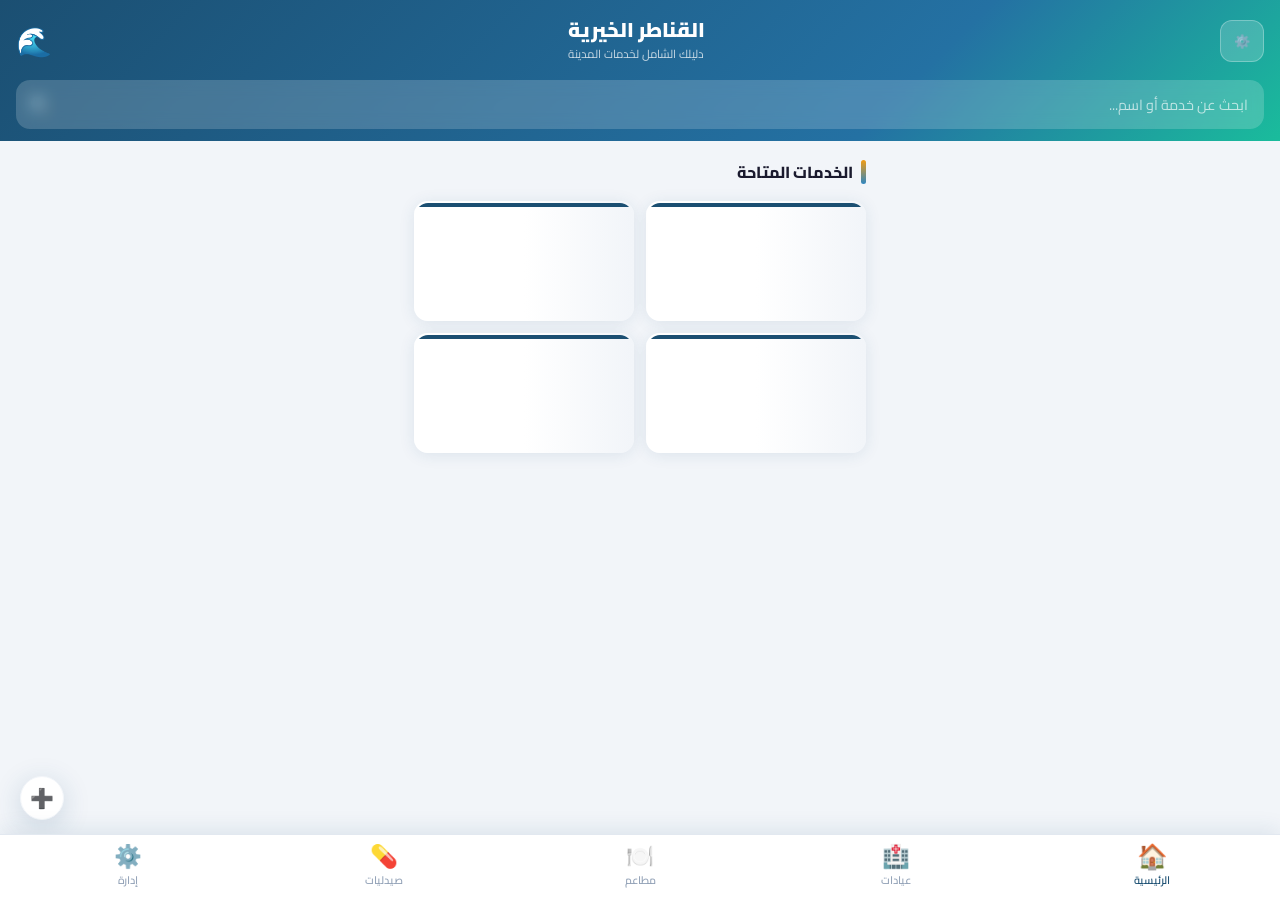
<file: index_old.html>
<!DOCTYPE html>
<html lang="ar" dir="rtl">
<head>
  <meta charset="UTF-8"/>
  <meta name="viewport" content="width=device-width, initial-scale=1.0, viewport-fit=cover"/>

  <meta name="description" content="دليل خدمات مدينة القناطر الخيرية - أطباء، عيادات، صيدليات، مطاعم، وكافيهات"/>

  <!-- Open Graph -->
  <meta property="og:title" content="القناطر الخيرية - دليل الخدمات"/>
  <meta property="og:description" content="دليل خدمات مدينة القناطر الخيرية - عيادات، صيدليات، مطاعم، وأكثر"/>

  <meta property="og:image" content="https://nasser2009swe.github.io/qanater/css/1.jpg"/>
<meta property="og:image:type" content="image/jpeg"/>


  
  <meta property="og:url" content="https://nasser2009swe.github.io/qanater/"/>
  <meta property="og:type" content="website"/>
  <meta property="og:locale" content="ar_AR"/>

  <!-- Twitter -->
  <meta name="twitter:card" content="summary_large_image"/>
  <meta name="twitter:title" content="القناطر الخيرية - دليل الخدمات"/>
  <meta name="twitter:description" content="دليل خدمات مدينة القناطر الخيرية - عيادات، صيدليات، مطاعم، وأكثر"/>
  <meta name="twitter:image" content="https://nasser2009swe.github.io/qanater/css/file_00000000cb8871f489ffe8ab74737f16.png"/>

  <meta name="theme-color" content="#1B4F72"/>
  <meta name="apple-mobile-web-app-capable" content="yes"/>
  <meta name="apple-mobile-web-app-status-bar-style" content="black-translucent"/>
  <meta name="apple-mobile-web-app-title" content="قناطر"/>

  <link rel="manifest" href="manifest.json"/>
  <title>القناطر الخيرية - دليل الخدمات</title>

  <link rel="stylesheet" href="css/style.css"/>
  <link href="https://fonts.googleapis.com/css2?family=Cairo:wght@400;600;700;900&display=swap" rel="stylesheet"/>
</head>

<body>

  <!-- Header -->
  <header class="header">
    <div class="header-content">
      <div class="header-top">
        <a href="admin/login.html" class="admin-btn" title="لوحة التحكم">⚙️</a>

        <div class="header-title">
          <h1>القناطر الخيرية</h1>
          <p>دليلك الشامل لخدمات المدينة</p>
        </div>

        <div class="header-icon">🌊</div>
      </div>

      <div class="search-box">
        <input type="search" id="searchInput" placeholder="ابحث عن خدمة أو اسم..." autocomplete="off"/>
      </div>
    </div>
  </header>

  <!-- Main -->
  <main class="main-content">
    <div class="section-title">
      <span class="section-dot"></span>
      <h2 id="homeSectionTitle">الخدمات المتاحة</h2>
    </div>

    <div class="services-grid" id="servicesGrid">
      <div class="service-card skeleton" style="height:120px;"></div>
      <div class="service-card skeleton" style="height:120px;"></div>
      <div class="service-card skeleton" style="height:120px;"></div>
      <div class="service-card skeleton" style="height:120px;"></div>
    </div>

    <div class="listings-grid hidden" id="searchResultsGrid"></div>

    <div class="no-results hidden" id="noResults">
      <div class="no-results-icon">🔍</div>
      <p>لا توجد نتائج مطابقة</p>
    </div>
  </main>

  <!-- Bottom Navigation -->
  <nav class="bottom-nav">
    <a href="index.html" class="nav-btn active">
      <span class="nav-icon">🏠</span>
      <span>الرئيسية</span>
    </a>

    <a href="pages/service.html?id=clinics" class="nav-btn">
      <span class="nav-icon">🏥</span>
      <span>عيادات</span>
    </a>

    <a href="pages/service.html?id=restaurants" class="nav-btn">
      <span class="nav-icon">🍽️</span>
      <span>مطاعم</span>
    </a>

    <a href="pages/service.html?id=pharmacies" class="nav-btn">
      <span class="nav-icon">💊</span>
      <span>صيدليات</span>
    </a>

    <a href="admin/login.html" class="nav-btn">
      <span class="nav-icon">⚙️</span>
      <span>إدارة</span>
    </a>
  </nav>

  <!-- Ad Popup -->
  <div id="adOverlay" class="ad-overlay">
    <div id="adModal" class="ad-modal">

      <button class="ad-close" onclick="closeAd()">✕</button>

      <div id="adImage" class="ad-image-wrap" style="display:none">
        <img alt=""/>
      </div>

      <div class="ad-body">
        <h2 id="adTitle" class="ad-title"></h2>
        <p id="adDesc" class="ad-desc"></p>
      </div>

      <div id="adDots" class="ad-dots"></div>

      <div id="adNav" class="ad-nav" style="display:none">
        <button id="adPrev" class="ad-nav-btn">‹</button>
        <button id="adNext" class="ad-nav-btn">›</button>
      </div>

      <a id="adLink" href="#" class="ad-link-btn" style="display:none" target="_blank"></a>

      <button class="ad-dismiss" onclick="closeAd()">متابعة الموقع</button>

    </div>
  </div>

  <script src="js/app.js"></script>
  <script src="js/ads.js"></script>
  <script src="js/ui.js"></script>

  <script>
    if ('serviceWorker' in navigator) {
      window.addEventListener('load', () => {
        navigator.serviceWorker.register('/qanater/sw.js')
          .then(reg => console.log('SW registered!', reg))
          .catch(err => console.log('SW registration failed', err));
      });
    }
  </script>

</body>
</html>
</file>
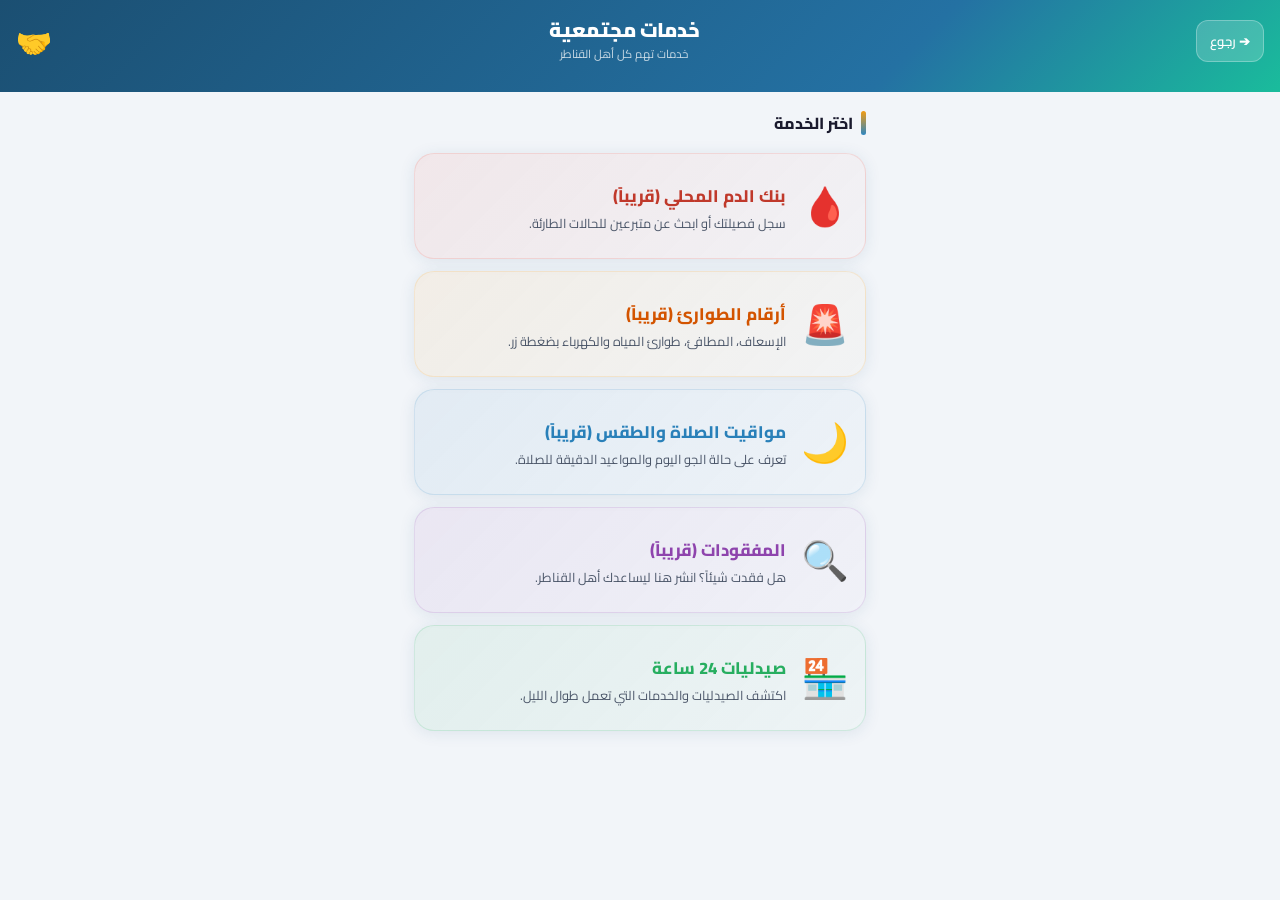
<file: pages/extra.html>
<!DOCTYPE html>
<html lang="ar" dir="rtl">
<head>
  <meta charset="UTF-8"/>
  <meta name="viewport" content="width=device-width, initial-scale=1.0, viewport-fit=cover"/>
  <title>خدمات مجتمعية - القناطر الخيرية</title>
  <link rel="stylesheet" href="../css/style.css"/>
  <link href="https://fonts.googleapis.com/css2?family=Cairo:wght@400;600;700;900&display=swap" rel="stylesheet"/>
  <style>
    /* Add slight scale effect */
    .extra-card {
      transition: var(--transition);
      text-decoration: none;
      display: flex;
      align-items: center;
      gap: 15px;
      padding: 16px;
      border-radius: var(--radius);
      box-shadow: var(--shadow);
    }
    .extra-card:active {
      transform: scale(0.96);
    }
  </style>
</head>
<body>
  
  <header class="header">
    <div class="header-content">
      <div class="header-top">
        <a href="../index.html" class="back-btn">➔ رجوع</a>
        <div class="header-title">
          <h1>خدمات مجتمعية</h1>
          <p>خدمات تهم كل أهل القناطر</p>
        </div>
        <div class="header-icon">🤝</div>
      </div>
    </div>
  </header>

  <main class="main-content" style="padding-bottom: 40px;">
    
    <div class="section-title">
      <span class="section-dot"></span>
      <h2>اختر الخدمة</h2>
    </div>

    <div style="display: flex; flex-direction: column; gap: 12px; margin-top: 15px;">
      
      <!-- Blood Bank -->
      <a href="#" class="extra-card" style="background: linear-gradient(135deg, rgba(231,76,60,0.08), rgba(231,76,60,0.02)); border: 1px solid rgba(231,76,60,0.15);">
        <div style="font-size: 2.4rem;">🩸</div>
        <div>
          <h3 style="font-size: 1.05rem; color: #c0392b; font-weight: 800; margin-bottom: 3px;">بنك الدم المحلي (قريباً)</h3>
          <p style="font-size: 0.8rem; color: var(--text-mid); line-height: 1.4;">سجل فصيلتك أو ابحث عن متبرعين للحالات الطارئة.</p>
        </div>
      </a>

      <!-- Emergency -->
      <a href="#" class="extra-card" style="background: linear-gradient(135deg, rgba(243,156,18,0.08), rgba(243,156,18,0.02)); border: 1px solid rgba(243,156,18,0.15);">
        <div style="font-size: 2.4rem;">🚨</div>
        <div>
          <h3 style="font-size: 1.05rem; color: #d35400; font-weight: 800; margin-bottom: 3px;">أرقام الطوارئ (قريباً)</h3>
          <p style="font-size: 0.8rem; color: var(--text-mid); line-height: 1.4;">الإسعاف، المطافئ، طوارئ المياه والكهرباء بضغطة زر.</p>
        </div>
      </a>

      <!-- Weather & Prayer -->
      <a href="#" class="extra-card" style="background: linear-gradient(135deg, rgba(41,128,185,0.08), rgba(41,128,185,0.02)); border: 1px solid rgba(41,128,185,0.15);">
        <div style="font-size: 2.4rem;">🌙</div>
        <div>
          <h3 style="font-size: 1.05rem; color: #2980b9; font-weight: 800; margin-bottom: 3px;">مواقيت الصلاة والطقس (قريباً)</h3>
          <p style="font-size: 0.8rem; color: var(--text-mid); line-height: 1.4;">تعرف على حالة الجو اليوم والمواعيد الدقيقة للصلاة.</p>
        </div>
      </a>

      <!-- Lost and Found -->
      <a href="#" class="extra-card" style="background: linear-gradient(135deg, rgba(142,68,173,0.08), rgba(142,68,173,0.02)); border: 1px solid rgba(142,68,173,0.15);">
        <div style="font-size: 2.4rem;">🔍</div>
        <div>
          <h3 style="font-size: 1.05rem; color: #8e44ad; font-weight: 800; margin-bottom: 3px;">المفقودات (قريباً)</h3>
          <p style="font-size: 0.8rem; color: var(--text-mid); line-height: 1.4;">هل فقدت شيئاً؟ انشر هنا ليساعدك أهل القناطر.</p>
        </div>
      </a>

      <!-- 24/7 Pharmacies -->
      <a href="service.html?id=pharmacies" class="extra-card" style="background: linear-gradient(135deg, rgba(39,174,96,0.08), rgba(39,174,96,0.02)); border: 1px solid rgba(39,174,96,0.15);">
        <div style="font-size: 2.4rem;">🏪</div>
        <div>
          <h3 style="font-size: 1.05rem; color: #27ae60; font-weight: 800; margin-bottom: 3px;">صيدليات 24 ساعة</h3>
          <p style="font-size: 0.8rem; color: var(--text-mid); line-height: 1.4;">اكتشف الصيدليات والخدمات التي تعمل طوال الليل.</p>
        </div>
      </a>

    </div>

  </main>
</body>
</html>
</file>
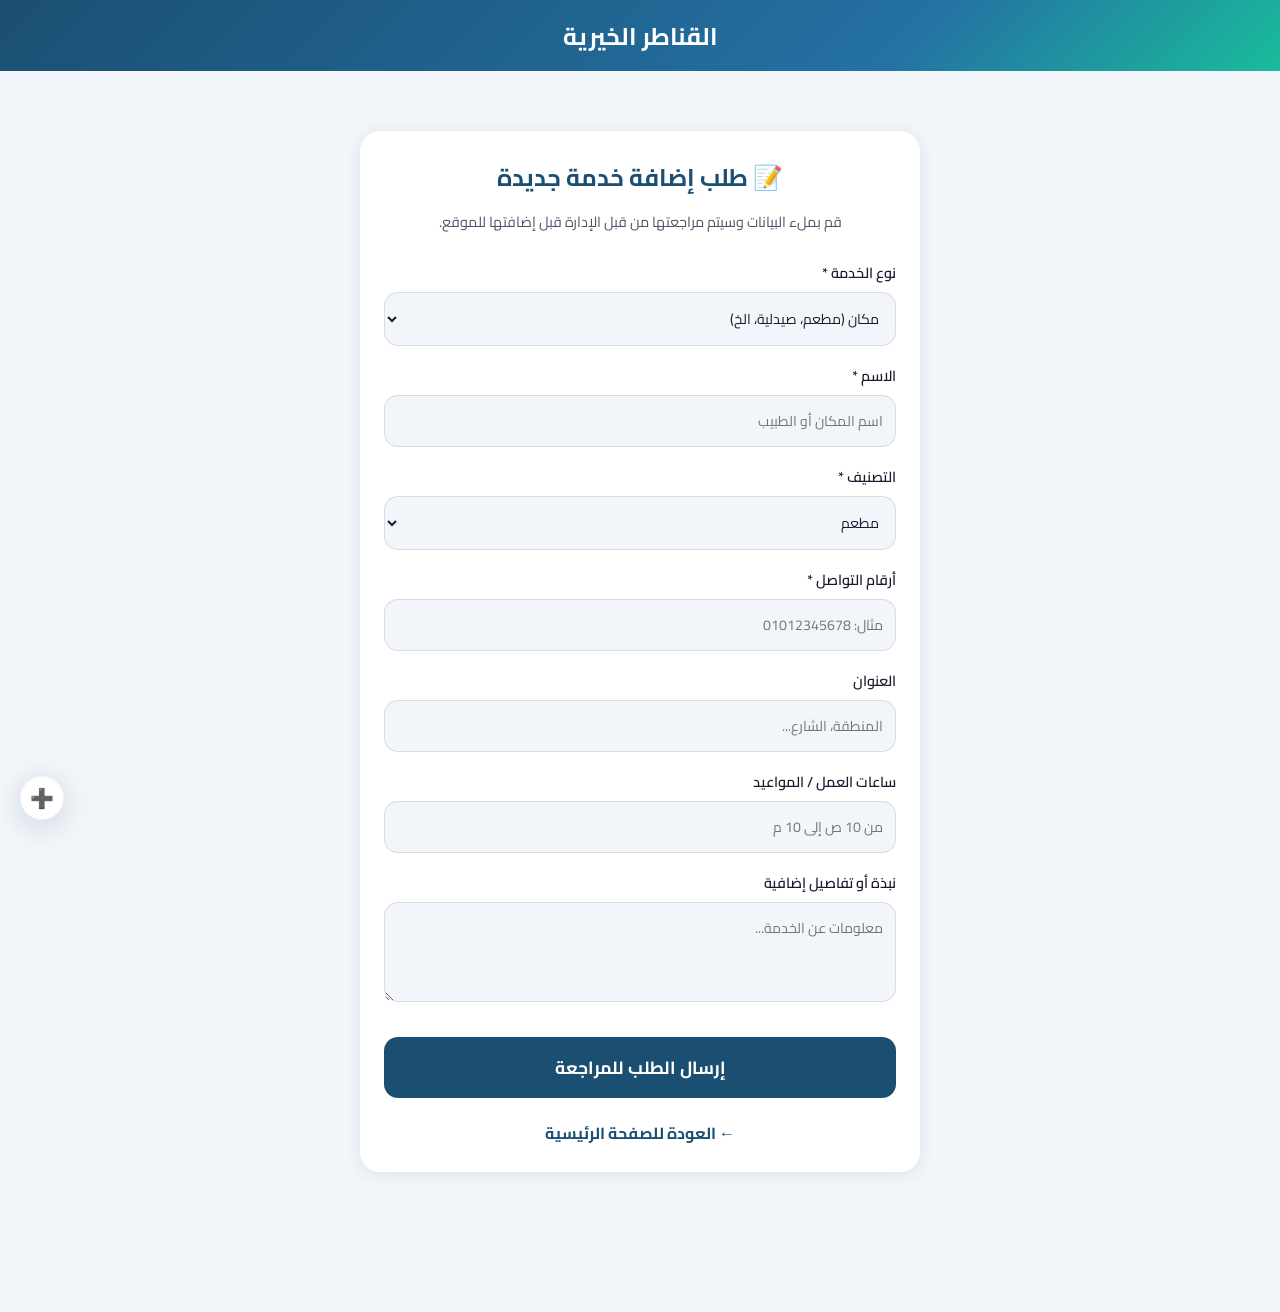
<file: pages/request.html>
<!DOCTYPE html>
<html lang="ar" dir="rtl">
<head>
  <meta charset="UTF-8"/>
  <meta name="viewport" content="width=device-width, initial-scale=1.0, viewport-fit=cover"/>
  <title>تقديم طلب إضافة - القناطر الخيرية</title>
  <link rel="stylesheet" href="../css/style.css"/>
  <link href="https://fonts.googleapis.com/css2?family=Cairo:wght@400;600;700;900&display=swap" rel="stylesheet"/>
  <link rel="manifest" href="../manifest.json"/>
  <style>
    .request-container {
      max-width: 600px;
      margin: 40px auto;
      padding: 20px;
    }
    .request-card {
      background: var(--card-bg);
      border-radius: var(--radius);
      padding: 24px;
      box-shadow: var(--shadow);
    }
    .request-header {
      text-align: center;
      margin-bottom: 24px;
    }
    .request-header h2 {
      color: var(--primary);
      margin-bottom: 8px;
    }
    .request-header p {
      color: var(--text-mid);
      font-size: 0.9rem;
    }
    .form-group {
      margin-bottom: 16px;
    }
    .form-label {
      display: block;
      margin-bottom: 6px;
      font-weight: 600;
      color: var(--text-dark);
      font-size: 0.9rem;
    }
    .form-input, .form-select, .form-textarea {
      width: 100%;
      padding: 12px;
      border: 1px solid rgba(0,0,0,0.1);
      border-radius: var(--radius-sm);
      font-family: inherit;
      background: var(--bg);
      color: var(--text-dark);
    }
    body.dark-mode .form-input, body.dark-mode .form-select, body.dark-mode .form-textarea {
      border-color: rgba(255,255,255,0.1);
    }
    .form-textarea {
      resize: vertical;
      min-height: 100px;
    }
    .btn-submit {
      width: 100%;
      background: var(--primary);
      color: #fff;
      border: none;
      padding: 14px;
      border-radius: var(--radius-sm);
      font-size: 1.1rem;
      font-family: inherit;
      font-weight: bold;
      cursor: pointer;
      transition: var(--transition);
      margin-top: 10px;
    }
    .btn-submit:hover {
      opacity: 0.9;
    }
    .alert-success {
      background: #E8F5E9;
      color: #2E7D32;
      padding: 16px;
      border-radius: var(--radius-sm);
      text-align: center;
      display: none;
      margin-top: 16px;
      font-weight: bold;
    }
    body.dark-mode .alert-success {
      background: rgba(46, 125, 50, 0.2);
    }
  </style>
</head>
<body>
  <header class="header">
    <div class="header-content" style="text-align: center;">
      <h1 style="color:white; font-size:1.5rem;">القناطر الخيرية</h1>
    </div>
  </header>

  <main class="request-container fade-in">
    <div class="request-card">
      <div class="request-header">
        <h2>📝 طلب إضافة خدمة جديدة</h2>
        <p>قم بملء البيانات وسيتم مراجعتها من قبل الإدارة قبل إضافتها للموقع.</p>
      </div>

      <div class="form-group">
        <label class="form-label">نوع الخدمة *</label>
        <select class="form-select" id="reqType" onchange="updateSpecialty()">
          <option value="place">مكان (مطعم، صيدلية، الخ)</option>
          <option value="doctor">طبيب / عيادة</option>
        </select>
      </div>

      <div class="form-group">
        <label class="form-label">الاسم *</label>
        <input type="text" class="form-input" id="reqName" placeholder="اسم المكان أو الطبيب"/>
      </div>

      <div class="form-group" id="specialtyGroup" style="display:none;">
        <label class="form-label">التخصص *</label>
        <select class="form-select" id="reqSpecialty">
          <option value="internal">طب باطني واطفال</option>
          <option value="dental">أسنان</option>
          <option value="bones">عظام</option>
          <option value="skin">جلدية</option>
          <option value="eyes">عيون</option>
          <option value="ent">أنف وأذن وحنجرة</option>
          <option value="women">نساء وتوليد</option>
          <option value="heart">قلب وأوعية دموية</option>
          <option value="brain">مخ وأعصاب ونفسية</option>
          <option value="speech">تخاطب وتعديل سلوك</option>
          <option value="surgery">جراحة عامة</option>
          <option value="physio">علاج طبيعي</option>
          <option value="chest">صدر وجهاز تنفسي</option>
          <option value="general">تخصصات أخرى</option>
        </select>
      </div>

      <div class="form-group" id="serviceIdGroup">
        <label class="form-label">التصنيف *</label>
        <select class="form-select" id="reqServiceId">
          <option value="restaurants">مطعم</option>
          <option value="pharmacies">صيدلية</option>
          <option value="labs">معمل تحاليل</option>
          <option value="radiology">مركز أشعة</option>
          <option value="cafes">كافيه</option>
          <option value="bakeries">مخبز/حلواني</option>
          <option value="gyms">جيم ورياضة</option>
          <option value="supermarkets">سوبر ماركت</option>
          <option value="nurseries">حضانات</option>
          <option value="schools">مدارس</option>
          <option value="beauty">صالون تجميل</option>
          <option value="travel">سياحة وسفر</option>
          <option value="clothing">محلات ملابس</option>
          <option value="electronics">إلكترونيات</option>
          <option value="other">أخرى</option>
        </select>
      </div>

      <div class="form-group">
        <label class="form-label">أرقام التواصل *</label>
        <input type="text" class="form-input" id="reqPhone" placeholder="مثال: 01012345678"/>
      </div>

      <div class="form-group">
        <label class="form-label">العنوان</label>
        <input type="text" class="form-input" id="reqAddress" placeholder="المنطقة، الشارع..."/>
      </div>

      <div class="form-group">
        <label class="form-label">ساعات العمل / المواعيد</label>
        <input type="text" class="form-input" id="reqSchedule" placeholder="من 10 ص إلى 10 م"/>
      </div>

      <div class="form-group">
        <label class="form-label">نبذة أو تفاصيل إضافية</label>
        <textarea class="form-textarea" id="reqAbout" placeholder="معلومات عن الخدمة..."></textarea>
      </div>

      <button class="btn-submit" onclick="submitRequest()">إرسال الطلب للمراجعة</button>

      <div id="successMsg" class="alert-success">
        ✅ تم إرسال طلبك بنجاح! سيتم مراجعته وإضافته قريباً.
      </div>
      
      <div style="text-align:center; margin-top: 20px;">
        <a href="../index.html" style="color:var(--primary); text-decoration:none; font-weight:bold;">← العودة للصفحة الرئيسية</a>
      </div>
    </div>
  </main>

  <script src="../js/ui.js"></script>
  <script>
    function updateSpecialty() {
      const type = document.getElementById('reqType').value;
      if (type === 'doctor') {
        document.getElementById('specialtyGroup').style.display = 'block';
        document.getElementById('serviceIdGroup').style.display = 'none';
      } else {
        document.getElementById('specialtyGroup').style.display = 'none';
        document.getElementById('serviceIdGroup').style.display = 'block';
      }
    }

    function submitRequest() {
      const type = document.getElementById('reqType').value;
      const name = document.getElementById('reqName').value.trim();
      const phone = document.getElementById('reqPhone').value.trim();
      
      if (!name || !phone) {
        alert('الرجاء إدخال الاسم ورقم التواصل');
        return;
      }

      const isDoctor = type === 'doctor';
      const typeLabel = isDoctor ? 'طبيب/عيادة' : 'مكان (خدمة)';
      
      const specialtySelect = document.getElementById('reqSpecialty');
      const serviceSelect = document.getElementById('reqServiceId');
      
      const categoryLabel = isDoctor 
        ? specialtySelect.options[specialtySelect.selectedIndex].text
        : serviceSelect.options[serviceSelect.selectedIndex].text;

      const address = document.getElementById('reqAddress').value.trim();
      const schedule = document.getElementById('reqSchedule').value.trim();
      const about = document.getElementById('reqAbout').value.trim();

      // Format WhatsApp message
      let msg = `*طلب إضافة خدمة جديدة لموقع القناطر* 🚀\n\n`;
      msg += `*نوع الخدمة:* ${typeLabel}\n`;
      msg += `*الاسم:* ${name}\n`;
      msg += `*التصنيف:* ${categoryLabel}\n`;
      msg += `*أرقام التواصل:* ${phone}\n`;
      if (address) msg += `*العنوان:* ${address}\n`;
      if (schedule) msg += `*المواعيد:* ${schedule}\n`;
      if (about) msg += `*تفاصيل إضافية:* ${about}\n`;

      const encodedMsg = encodeURIComponent(msg);
      const adminPhone = "201222462607"; // Admin WhatsApp number

      // Show success briefly
      document.getElementById('successMsg').style.display = 'block';
      
      // Redirect to WhatsApp
      setTimeout(() => {
        window.open(`https://wa.me/${adminPhone}?text=${encodedMsg}`, '_blank');
        window.location.href = '../index.html';
      }, 1500);
    }
  </script>
</body>
</html>
</file>
<file: css/style.css>
/* ===== RESET & BASE ===== */
*, *::before, *::after { box-sizing: border-box; margin: 0; padding: 0; }

:root {
  --primary: #1B4F72;
  --primary-light: #2E86C1;
  --accent: #F39C12;
  --bg: #F2F5F9;
  --card-bg: #FFFFFF;
  --text-dark: #1A1A2E;
  --text-mid: #4A5568;
  --text-light: #94A3B8;
  --radius: 20px;
  --radius-sm: 14px;
  --shadow: 0 2px 16px rgba(27,79,114,0.10);
  --shadow-md: 0 6px 28px rgba(27,79,114,0.18);
  --transition: 0.25s cubic-bezier(0.4,0,0.2,1);
  --safe-bottom: env(safe-area-inset-bottom, 0px);
  --safe-top: env(safe-area-inset-top, 0px);
}

body.dark-mode {
  --bg: #121212;
  --card-bg: #1e1e1e;
  --text-dark: #f0f0f0;
  --text-mid: #a0a0a0;
  --text-light: #707070;
  --shadow: 0 2px 16px rgba(0,0,0,0.4);
  --shadow-md: 0 6px 28px rgba(0,0,0,0.5);
}

html { font-size: 16px; -webkit-text-size-adjust: 100%; }

body {
  font-family: 'Cairo', sans-serif;
  background: var(--bg);
  color: var(--text-dark);
  min-height: 100vh;
  overflow-x: hidden;
  padding-bottom: calc(80px + var(--safe-bottom));
  -webkit-tap-highlight-color: transparent;
}

/* ===== HEADER ===== */
.header {
  position: sticky;
  top: 0;
  left: 0;
  right: 0;
  z-index: 100;
  background: linear-gradient(135deg, #1B4F72 0%, #2471A3 70%, #1ABC9C 100%);
  padding-top: var(--safe-top);
}

.header-content { padding: 14px 16px 12px; }

.header-top {
  display: flex;
  align-items: center;
  justify-content: space-between;
  margin-bottom: 12px;
}

.header-title { text-align: center; flex: 1; }
.header-title h1 { color: #fff; font-size: 1.25rem; font-weight: 900; line-height: 1.2; }
.header-title p { color: rgba(255,255,255,0.75); font-size: 0.72rem; margin-top: 1px; }
.header-icon { font-size: 1.8rem; }

.admin-btn, .back-btn {
  background: rgba(255,255,255,0.18);
  border: 1.5px solid rgba(255,255,255,0.28);
  border-radius: 12px;
  color: #fff;
  padding: 8px 13px;
  font-size: 0.82rem;
  font-family: 'Cairo', sans-serif;
  font-weight: 600;
  text-decoration: none;
  cursor: pointer;
  transition: var(--transition);
  min-height: 40px;
  display: flex;
  align-items: center;
}
.admin-btn:active, .back-btn:active { background: rgba(255,255,255,0.3); transform: scale(0.95); }

/* Search */
.search-box input {
  width: 100%;
  padding: 11px 16px 11px 42px;
  border-radius: 14px;
  border: none;
  background: rgba(255,255,255,0.18);
  color: #fff;
  font-family: 'Cairo', sans-serif;
  font-size: 0.9rem;
  outline: none;
  backdrop-filter: blur(8px);
}
.search-box { position: relative; }
.search-box::before {
  content: '🔍';
  position: absolute;
  left: 14px;
  top: 50%;
  transform: translateY(-50%);
  font-size: 1rem;
  pointer-events: none;
}
.search-box input::placeholder { color: rgba(255,255,255,0.65); }
.search-box input:focus { background: rgba(255,255,255,0.25); }

/* ===== BOTTOM NAV ===== */
.bottom-nav {
  position: fixed;
  bottom: 0;
  left: 0; right: 0;
  z-index: 200;
  background: #fff;
  border-top: 1px solid #E2E8F0;
  display: flex;
  padding-bottom: var(--safe-bottom);
  box-shadow: 0 -4px 20px rgba(27,79,114,0.10);
}

.nav-btn {
  flex: 1;
  display: flex;
  flex-direction: column;
  align-items: center;
  justify-content: center;
  padding: 10px 4px;
  gap: 3px;
  border: none;
  background: none;
  cursor: pointer;
  font-family: 'Cairo', sans-serif;
  color: var(--text-light);
  font-size: 0.68rem;
  font-weight: 600;
  transition: var(--transition);
  text-decoration: none;
  min-height: 58px;
}
.nav-btn .nav-icon { font-size: 1.4rem; line-height: 1; }
.nav-btn.active { color: var(--primary); }
.nav-btn.active .nav-icon { transform: scale(1.1); }
.nav-btn:active { transform: scale(0.92); }

/* ===== MAIN ===== */
.main-content { padding: 16px 14px 8px; max-width: 480px; margin: 0 auto; }

.section-title {
  display: flex;
  align-items: center;
  gap: 8px;
  margin-bottom: 14px;
}
.section-dot {
  width: 5px; height: 24px;
  background: linear-gradient(to bottom, var(--accent), var(--primary-light));
  border-radius: 3px;
}
.section-title h2 { font-size: 1rem; font-weight: 800; color: var(--text-dark); }

/* ===== SERVICES GRID ===== */
.services-grid {
  display: grid;
  grid-template-columns: repeat(2, 1fr);
  gap: 12px;
}

.service-card {
  background: var(--card-bg);
  border-radius: var(--radius);
  padding: 24px 12px 20px;
  text-align: center;
  text-decoration: none;
  color: var(--text-dark);
  box-shadow: var(--shadow);
  transition: var(--transition);
  display: flex;
  flex-direction: column;
  align-items: center;
  gap: 10px;
  border: 2px solid transparent;
  position: relative;
  overflow: hidden;
  min-height: 120px;
  -webkit-tap-highlight-color: transparent;
}
.service-card::before {
  content: '';
  position: absolute;
  top: 0; left: 0; right: 0;
  height: 4px;
  background: var(--card-color, var(--primary));
}
.service-card:active { transform: scale(0.93); box-shadow: none; }

.service-emoji { font-size: 2.8rem; line-height: 1; display: block; }
.service-name { font-size: 0.88rem; font-weight: 800; line-height: 1.3; color: var(--text-dark); }

/* ===== SUBCATEGORIES ===== */
.sub-grid {
  display: grid;
  grid-template-columns: repeat(2, 1fr);
  gap: 10px;
  margin-bottom: 20px;
}

.sub-card {
  background: var(--card-bg);
  border-radius: var(--radius-sm);
  padding: 16px 14px;
  text-decoration: none;
  color: var(--text-dark);
  box-shadow: var(--shadow);
  display: flex;
  align-items: center;
  gap: 10px;
  min-height: 64px;
  -webkit-tap-highlight-color: transparent;
  transition: var(--transition);
}
.sub-card:active { transform: scale(0.95); background: #F8FAFC; }
.sub-icon { font-size: 1.6rem; flex-shrink: 0; }
.sub-name { font-size: 0.88rem; font-weight: 700; }

/* ===== CHIPS FILTER ===== */
.chips-container {
  display: flex;
  overflow-x: auto;
  gap: 8px;
  padding: 0 16px 16px;
  margin: 0 -16px 10px;
  scrollbar-width: none;
  -ms-overflow-style: none;
}
.chips-container::-webkit-scrollbar {
  display: none;
}
.chip {
  background: var(--card-bg);
  color: var(--text-mid);
  padding: 8px 16px;
  border-radius: 20px;
  font-size: 0.85rem;
  font-weight: 700;
  white-space: nowrap;
  box-shadow: var(--shadow);
  cursor: pointer;
  transition: var(--transition);
  border: 1px solid transparent;
  display: flex;
  align-items: center;
  gap: 6px;
  -webkit-tap-highlight-color: transparent;
}
.chip.active {
  background: var(--primary);
  color: #fff;
}
body.dark-mode .chip {
  background: var(--card-bg);
  color: var(--text-dark);
}
body.dark-mode .chip.active {
  background: var(--primary);
  color: #fff;
}

/* ===== LISTINGS ===== */
.listings-grid { display: flex; flex-direction: column; gap: 10px; }

.listing-card {
  background: var(--card-bg);
  border-radius: var(--radius-sm);
  padding: 14px 12px;
  box-shadow: var(--shadow);
  display: flex;
  align-items: center;
  gap: 12px;
  text-decoration: none;
  color: var(--text-dark);
  transition: var(--transition);
  min-height: 80px;
  -webkit-tap-highlight-color: transparent;
}
.listing-card:active { transform: scale(0.97); background: #F8FAFC; }

.listing-img {
  width: 60px; height: 60px;
  border-radius: 14px;
  background: linear-gradient(135deg, var(--primary), var(--primary-light));
  display: flex; align-items: center; justify-content: center;
  font-size: 1.7rem;
  flex-shrink: 0;
  overflow: hidden;
}
.listing-img img { width: 100%; height: 100%; object-fit: cover; border-radius: 14px; }

.listing-info { flex: 1; min-width: 0; }
.listing-name { font-size: 0.95rem; font-weight: 800; margin-bottom: 3px; overflow: hidden; text-overflow: ellipsis; white-space: nowrap; }
.listing-sub { font-size: 0.75rem; color: var(--text-light); margin-bottom: 5px; }
.listing-meta { display: flex; align-items: center; gap: 6px; flex-wrap: wrap; }
.listing-fee { font-size: 0.72rem; background: var(--accent); color: #fff; padding: 2px 8px; border-radius: 20px; font-weight: 700; }
.stars { color: #F59E0B; font-size: 0.75rem; }
.rating-num { font-size: 0.73rem; color: var(--text-mid); font-weight: 600; }
.listing-arrow { color: var(--text-light); font-size: 1.3rem; flex-shrink: 0; }

/* ===== DETAIL PAGE ===== */
.detail-main { padding: 14px 14px 8px; max-width: 480px; margin: 0 auto; padding-bottom: calc(100px + var(--safe-bottom)); }

.profile-card {
  background: var(--card-bg);
  border-radius: var(--radius);
  padding: 24px 16px 20px;
  text-align: center;
  box-shadow: var(--shadow);
  margin-bottom: 14px;
}
.profile-img-wrap { margin-bottom: 12px; }
.profile-img {
  width: 96px; height: 96px;
  border-radius: 50%;
  background: linear-gradient(135deg, var(--primary), var(--primary-light));
  margin: 0 auto;
  display: flex; align-items: center; justify-content: center;
  font-size: 2.8rem;
  overflow: hidden;
  border: 3px solid var(--accent);
}
.profile-img img { width: 100%; height: 100%; object-fit: cover; }
.profile-card h2 { font-size: 1.15rem; font-weight: 900; margin-bottom: 4px; }
.profile-specialty { color: var(--primary-light); font-size: 0.82rem; font-weight: 600; margin-bottom: 10px; line-height: 1.5; }
.rating-row { display: flex; align-items: center; justify-content: center; gap: 6px; }

.info-cards { display: flex; flex-direction: column; gap: 10px; margin-bottom: 14px; }
.info-card {
  background: var(--card-bg);
  border-radius: var(--radius-sm);
  padding: 14px 16px;
  box-shadow: var(--shadow);
  display: flex;
  align-items: flex-start;
  gap: 12px;
}
.info-icon { font-size: 1.3rem; flex-shrink: 0; margin-top: 1px; }
.info-body { flex: 1; }
.info-label { font-size: 0.72rem; color: var(--text-light); margin-bottom: 2px; font-weight: 700; text-transform: uppercase; letter-spacing: 0.3px; }
.info-value { font-size: 0.9rem; font-weight: 700; color: var(--text-dark); line-height: 1.5; }

/* Sticky action buttons */
.action-buttons {
  display: grid;
  grid-template-columns: 1fr 1fr;
  gap: 10px;
  margin-bottom: 10px;
}
.action-btn-wide { grid-column: span 2; }

.action-btn {
  display: flex;
  align-items: center;
  justify-content: center;
  gap: 7px;
  padding: 15px 12px;
  border-radius: 14px;
  font-family: 'Cairo', sans-serif;
  font-size: 0.88rem;
  font-weight: 800;
  text-decoration: none;
  border: none;
  cursor: pointer;
  transition: var(--transition);
  min-height: 52px;
  -webkit-tap-highlight-color: transparent;
}
.action-btn:active { transform: scale(0.96); }
.btn-call { background: linear-gradient(135deg, #27AE60, #2ECC71); color: #fff; }
.btn-whatsapp { background: linear-gradient(135deg, #128C7E, #25D366); color: #fff; }
.btn-location { background: linear-gradient(135deg, var(--primary), var(--primary-light)); color: #fff; }

/* ===== EMPTY STATE ===== */
.empty-state, .no-results {
  text-align: center;
  padding: 50px 20px;
  color: var(--text-light);
}
.empty-icon, .no-results-icon { font-size: 3.5rem; margin-bottom: 12px; }
.empty-state p, .no-results p { font-size: 1rem; font-weight: 700; color: var(--text-mid); }
.empty-state small { font-size: 0.8rem; }

/* ===== FOOTER ===== */
.footer {
  text-align: center;
  padding: 14px;
  color: var(--text-light);
  font-size: 0.75rem;
}

/* ===== ADMIN ===== */
.admin-body { background: #0D1B2A; min-height: 100vh; padding-bottom: 20px; }

.admin-header {
  background: linear-gradient(135deg, #0D1B2A, #1B4F72);
  padding: 16px;
  display: flex;
  align-items: center;
  justify-content: space-between;
  border-bottom: 2px solid var(--accent);
  position: sticky;
  top: 0;
  z-index: 10;
}
.admin-header h1 { color: #fff; font-size: 1rem; font-weight: 900; }
.admin-logout { background: rgba(255,255,255,0.1); border: 1px solid rgba(255,255,255,0.2); color: #fff; padding: 9px 14px; border-radius: 10px; cursor: pointer; font-family: 'Cairo', sans-serif; font-size: 0.82rem; min-height: 40px; }

.admin-main { padding: 14px; max-width: 480px; margin: 0 auto; }

.admin-tabs { display: flex; gap: 8px; margin-bottom: 18px; overflow-x: auto; padding-bottom: 2px; scrollbar-width: none; }
.admin-tabs::-webkit-scrollbar { display: none; }
.admin-tab {
  padding: 10px 18px;
  border-radius: 12px;
  border: 1.5px solid rgba(255,255,255,0.12);
  background: rgba(255,255,255,0.05);
  color: rgba(255,255,255,0.55);
  font-family: 'Cairo', sans-serif;
  font-size: 0.83rem;
  font-weight: 700;
  cursor: pointer;
  white-space: nowrap;
  transition: var(--transition);
  min-height: 42px;
}
.admin-tab.active { background: var(--accent); border-color: var(--accent); color: #fff; }
.admin-tab:active { transform: scale(0.95); }

.admin-panel { display: none; }
.admin-panel.active { display: block; }

.admin-card {
  background: rgba(255,255,255,0.05);
  border: 1px solid rgba(255,255,255,0.1);
  border-radius: var(--radius);
  padding: 16px;
  margin-bottom: 14px;
}
.admin-card-header { display: flex; align-items: center; justify-content: space-between; margin-bottom: 14px; }
.admin-card-title { color: #fff; font-size: 0.92rem; font-weight: 800; }

.form-group { margin-bottom: 12px; }
.form-label { display: block; color: rgba(255,255,255,0.65); font-size: 0.78rem; margin-bottom: 6px; font-weight: 700; }
.form-input, .form-select, .form-textarea {
  width: 100%;
  padding: 12px 14px;
  border-radius: 12px;
  border: 1.5px solid rgba(255,255,255,0.12);
  background: rgba(255,255,255,0.07);
  color: #fff;
  font-family: 'Cairo', sans-serif;
  font-size: 0.88rem;
  outline: none;
  transition: var(--transition);
  min-height: 46px;
}
.form-input:focus, .form-select:focus, .form-textarea:focus { border-color: var(--accent); background: rgba(255,255,255,0.1); }
.form-select option { background: #1B4F72; }
.form-textarea { resize: vertical; min-height: 80px; }

.btn-primary {
  background: linear-gradient(135deg, var(--accent), #E67E22);
  color: #fff; border: none; border-radius: 12px;
  padding: 14px; font-family: 'Cairo', sans-serif;
  font-size: 0.92rem; font-weight: 800; cursor: pointer; width: 100%;
  transition: var(--transition); min-height: 50px;
}
.btn-primary:active { transform: scale(0.97); opacity: 0.9; }

.btn-danger {
  background: rgba(231,76,60,0.15); border: 1px solid #E74C3C;
  color: #FC5C5C; border-radius: 10px; padding: 9px 13px;
  font-family: 'Cairo', sans-serif; font-size: 0.82rem; cursor: pointer;
  min-height: 40px; transition: var(--transition);
}
.btn-danger:active { background: rgba(231,76,60,0.3); }

.btn-cancel {
  background: rgba(255,255,255,0.07);
  border: 1.5px solid rgba(255,255,255,0.2);
  color: rgba(255,255,255,0.7);
  border-radius: 12px; padding: 13px;
  font-family: 'Cairo', sans-serif;
  font-size: 0.88rem; font-weight: 700; cursor: pointer;
  transition: var(--transition); min-height: 48px;
}
.btn-cancel:active { background: rgba(255,255,255,0.12); }

.listing-item {
  background: rgba(255,255,255,0.04);
  border: 1px solid rgba(255,255,255,0.07);
  border-radius: 12px; padding: 12px;
  margin-bottom: 8px;
  display: flex; align-items: center; justify-content: space-between; gap: 10px;
}
.listing-item-name { color: #fff; font-size: 0.88rem; font-weight: 700; }
.listing-item-sub { color: rgba(255,255,255,0.45); font-size: 0.76rem; margin-top: 2px; }

.alert {
  padding: 12px 14px; border-radius: 12px;
  font-size: 0.83rem; font-weight: 700; margin-bottom: 12px; display: none;
}
.alert-success { background: rgba(39,174,96,0.12); border: 1px solid #27AE60; color: #2ECC71; }
.alert-error { background: rgba(231,76,60,0.12); border: 1px solid #E74C3C; color: #FC5C5C; }

/* Login */
.login-body {
  background: linear-gradient(160deg, #0D1B2A 0%, #1B4F72 100%);
  min-height: 100vh; display: flex; align-items: center;
  justify-content: center; padding: 24px;
}
.login-card {
  background: rgba(255,255,255,0.07);
  backdrop-filter: blur(20px);
  border: 1px solid rgba(255,255,255,0.14);
  border-radius: 28px; padding: 36px 24px;
  width: 100%; max-width: 360px; text-align: center;
}
.login-icon { font-size: 3rem; margin-bottom: 14px; }
.login-title { color: #fff; font-size: 1.4rem; font-weight: 900; margin-bottom: 4px; }
.login-sub { color: rgba(255,255,255,0.55); font-size: 0.82rem; margin-bottom: 28px; }

/* ===== UTILITIES ===== */
.hidden { display: none !important; }
.fade-in { animation: fadeIn 0.35s ease; }
@keyframes fadeIn { from { opacity: 0; transform: translateY(12px); } to { opacity: 1; transform: translateY(0); } }

/* Skeleton loader */
.skeleton {
  background: linear-gradient(90deg, #E2E8F0 25%, #F1F5F9 50%, #E2E8F0 75%);
  background-size: 200% 100%;
  animation: shimmer 1.4s infinite;
  border-radius: 10px;
}
@keyframes shimmer { 0% { background-position: 200% 0; } 100% { background-position: -200% 0; } }

::-webkit-scrollbar { width: 3px; }
::-webkit-scrollbar-thumb { background: rgba(27,79,114,0.2); border-radius: 3px; }

/* ===== AD POPUP ===== */
.ad-overlay {
  position: fixed; inset: 0;
  z-index: 9999;
  background: rgba(0,0,0,0.65);
  backdrop-filter: blur(6px);
  display: flex; align-items: center; justify-content: center;
  padding: 20px;
  opacity: 0; pointer-events: none;
  transition: opacity 0.4s ease;
}
.ad-overlay.active { opacity: 1; pointer-events: all; }
.ad-overlay.closing { opacity: 0; pointer-events: none; }

.ad-modal {
  background: linear-gradient(135deg, #1B4F72, #2E86C1);
  border-radius: 28px;
  padding: 28px 22px 22px;
  width: 100%; max-width: 360px;
  position: relative;
  box-shadow: 0 24px 60px rgba(0,0,0,0.4);
  transform: translateY(20px);
  transition: transform 0.4s cubic-bezier(0.34,1.56,0.64,1);
  text-align: center;
}
.ad-overlay.active .ad-modal { transform: translateY(0); }

.ad-close {
  position: absolute; top: 14px; left: 14px;
  width: 34px; height: 34px;
  border-radius: 50%; border: none;
  background: rgba(255,255,255,0.15);
  color: #fff; font-size: 1rem;
  cursor: pointer; display: flex; align-items: center; justify-content: center;
  transition: 0.2s;
}
.ad-close:active { background: rgba(255,255,255,0.3); transform: scale(0.9); }

.ad-image-wrap {
  width: 100%; border-radius: 18px;
  overflow: hidden; margin-bottom: 16px;
  max-height: 180px;
}
.ad-image-wrap img { width: 100%; height: 100%; object-fit: cover; display: block; }

.ad-body { margin-bottom: 14px; }
.ad-title { color: #fff; font-size: 1.15rem; font-weight: 900; margin-bottom: 8px; line-height: 1.4; }
.ad-desc { color: rgba(255,255,255,0.82); font-size: 0.85rem; line-height: 1.6; }

.ad-dots { display: flex; justify-content: center; gap: 6px; margin-bottom: 12px; min-height: 10px; }
.ad-dot { width: 8px; height: 8px; border-radius: 50%; background: rgba(255,255,255,0.35); transition: 0.3s; }
.ad-dot.active { background: #fff; width: 20px; border-radius: 4px; }

.ad-nav { justify-content: space-between; margin-bottom: 12px; }
.ad-nav-btn {
  background: rgba(255,255,255,0.15); border: none; color: #fff;
  font-size: 1.6rem; width: 44px; height: 44px; border-radius: 50%;
  cursor: pointer; display: flex; align-items: center; justify-content: center;
  transition: 0.2s;
}
.ad-nav-btn:active { background: rgba(255,255,255,0.3); transform: scale(0.92); }

.ad-link-btn {
  display: flex; align-items: center; justify-content: center;
  background: #fff; color: var(--primary);
  border-radius: 14px; padding: 13px;
  font-family: 'Cairo', sans-serif; font-size: 0.9rem; font-weight: 800;
  text-decoration: none; margin-bottom: 10px;
  transition: 0.2s;
}
.ad-link-btn:active { transform: scale(0.97); opacity: 0.9; }

.ad-dismiss {
  background: rgba(255,255,255,0.1); border: 1.5px solid rgba(255,255,255,0.25);
  color: rgba(255,255,255,0.75); border-radius: 12px; padding: 11px;
  font-family: 'Cairo', sans-serif; font-size: 0.85rem; font-weight: 700;
  cursor: pointer; width: 100%; transition: 0.2s;
}
.ad-dismiss:active { background: rgba(255,255,255,0.2); }

/* Toggle Switch */
.toggle-wrap { display: flex; align-items: center; gap: 10px; }
.toggle-label { color: rgba(255,255,255,0.7); font-size: 0.82rem; font-weight: 700; }
.toggle {
  position: relative; width: 48px; height: 26px;
  flex-shrink: 0;
}
.toggle input { opacity: 0; width: 0; height: 0; }
.toggle-slider {
  position: absolute; inset: 0;
  background: rgba(255,255,255,0.15); border-radius: 26px; cursor: pointer;
  transition: 0.3s;
}
.toggle-slider::before {
  content: ''; position: absolute;
  width: 20px; height: 20px; border-radius: 50%;
  background: #fff; top: 3px; right: 3px;
  transition: 0.3s;
}
.toggle input:checked + .toggle-slider { background: #27AE60; }
.toggle input:checked + .toggle-slider::before { right: calc(100% - 23px); }

/* Ad badge in listing */
.ad-active-badge {
  font-size: 0.7rem; background: #27AE60; color: #fff;
  padding: 2px 8px; border-radius: 20px; font-weight: 700;
}
.ad-inactive-badge {
  font-size: 0.7rem; background: rgba(255,255,255,0.1); color: rgba(255,255,255,0.4);
  padding: 2px 8px; border-radius: 20px; font-weight: 700;
}

/* ===== SKELETON LOADERS ===== */
.skeleton {
  background: linear-gradient(90deg, var(--card-bg) 25%, var(--bg) 50%, var(--card-bg) 75%);
  background-size: 200% 100%;
  animation: loading 1.5s infinite;
  border-radius: var(--radius-sm);
  color: transparent !important;
  pointer-events: none;
}
.skeleton * { opacity: 0; }
@keyframes loading {
  0% { background-position: 200% 0; }
  100% { background-position: -200% 0; }
}

/* ===== BACK TO TOP & DARK MODE TOGGLE ===== */
.floating-btn {
  position: fixed;
  bottom: calc(80px + var(--safe-bottom));
  width: 44px;
  height: 44px;
  background: var(--primary);
  color: #fff;
  border-radius: 50%;
  display: flex;
  align-items: center;
  justify-content: center;
  font-size: 1.2rem;
  box-shadow: var(--shadow-md);
  cursor: pointer;
  z-index: 90;
  border: none;
  transition: var(--transition);
  opacity: 0;
  pointer-events: none;
  transform: translateY(20px);
}
.floating-btn.visible {
  opacity: 1;
  pointer-events: auto;
  transform: translateY(0);
}
#backToTopBtn { right: 20px; }
#addServiceBtn { 
  left: 20px; 
  opacity: 1; 
  pointer-events: auto; 
  transform: none; 
  background: var(--card-bg); 
  color: var(--text-dark);
  border: 1px solid var(--bg);
}
body.dark-mode #addServiceBtn { background: var(--bg); border: 1px solid var(--text-mid); }

/* ===== PWA BANNER ===== */
.pwa-banner {
  position: fixed;
  bottom: calc(80px + var(--safe-bottom) + 60px);
  left: 16px;
  right: 16px;
  background: var(--card-bg);
  padding: 16px;
  border-radius: var(--radius);
  box-shadow: var(--shadow-md);
  display: flex;
  align-items: center;
  justify-content: space-between;
  z-index: 100;
  transform: translateY(150%);
  transition: var(--transition);
  border: 1px solid rgba(0,0,0,0.05);
}
body.dark-mode .pwa-banner {
  border-color: rgba(255,255,255,0.1);
}
.pwa-banner.show {
  transform: translateY(0);
}
.pwa-info {
  display: flex;
  align-items: center;
  gap: 12px;
}
.pwa-icon {
  font-size: 2rem;
}
.pwa-text h4 {
  font-size: 1rem;
  margin-bottom: 4px;
}
.pwa-text p {
  font-size: 0.8rem;
  color: var(--text-mid);
}
.pwa-actions {
  display: flex;
  gap: 8px;
}
.pwa-btn {
  background: var(--primary);
  color: #fff;
  border: none;
  padding: 8px 16px;
  border-radius: 8px;
  font-family: inherit;
  font-weight: bold;
  cursor: pointer;
}
.pwa-close {
  background: transparent;
  color: var(--text-light);
  border: none;
  font-size: 1.2rem;
  padding: 8px;
  cursor: pointer;
}
</file>
